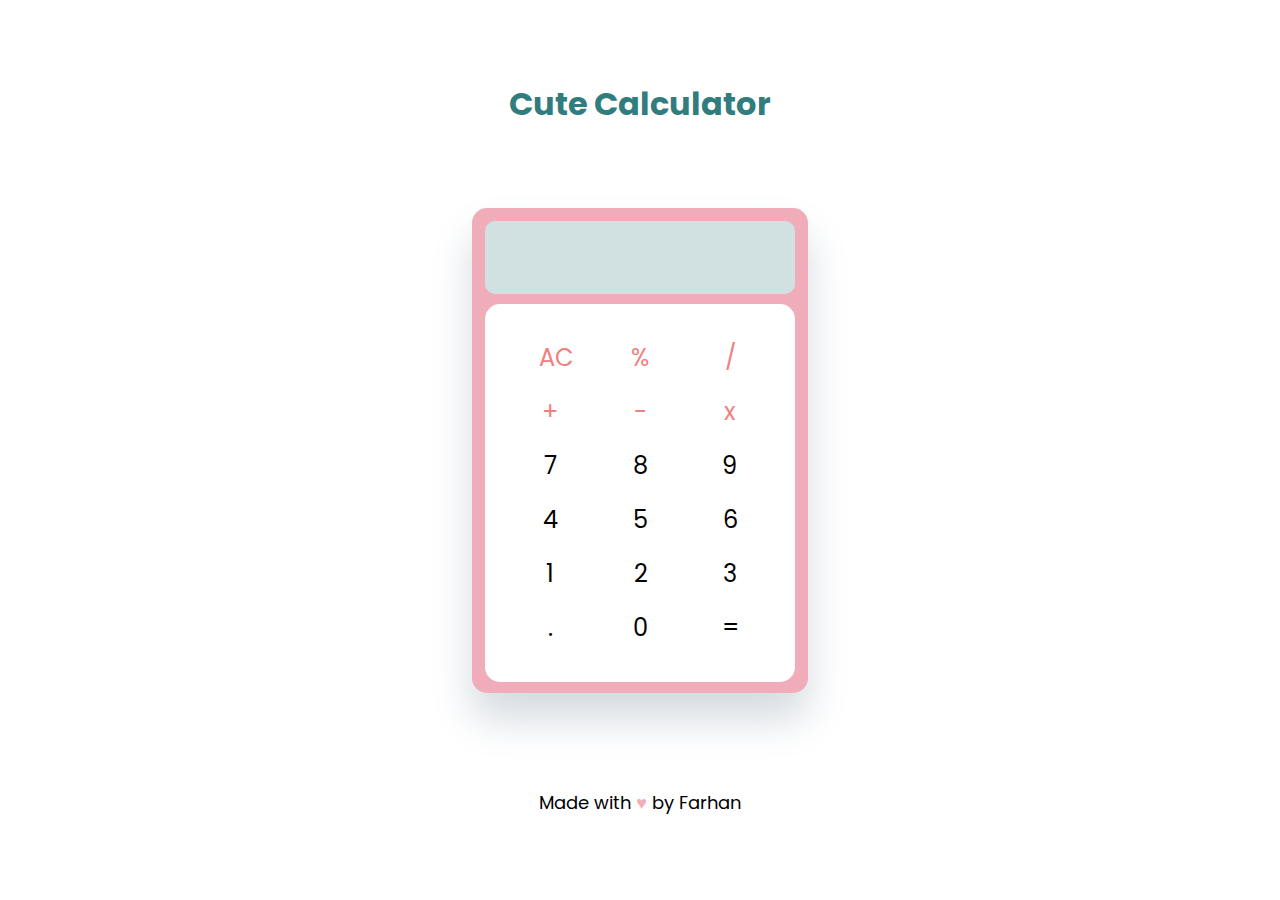
<file: index.html>
<html lang="en">
  <head>
    <meta charset="UTF-8" />
    <meta http-equiv="X-UA-Compatible" content="IE=edge" />
    <meta name="viewport" content="width=device-width, initial-scale=1.0" />
    <link rel="preconnect" href="https://fonts.gstatic.com" />
    <link
      href="https://fonts.googleapis.com/css2?family=Poppins:wght@200&family=Roboto:wght@300&display=swap"
      rel="stylesheet"
    />
    <title>Calculator</title>
    <link rel="stylesheet" href="index.css" />
    <script src="calc.js"></script>
  </head>
  <body ontouchstart="">
    <h1 class="title">Cute Calculator</h1>
    <div class="container">
      <header id="screen"></header>
      <div class="main-keys">
        <div>
          <button class="orange" onclick="clearScr()">AC</button>
          <button class="orange" onclick="sendNum('*0.01')">%</button>
          <button class="orange" onclick="sendNum('/')">/</button>
        </div>
        <div>
          <button class="orange" onclick="sendNum('+')">+</button>
          <button class="orange" onclick="sendNum('-')">-</button>
          <button class="orange" onclick="sendNum('*')">x</button>
        </div>
        <div>
          <button class="btn" onclick="sendNum('7')">7</button>
          <button class="btn" onclick="sendNum('8')">8</button>
          <button class="btn" onclick="sendNum('9')">9</button>
        </div>
        <div>
          <button class="btn" onclick="sendNum('4')">4</button>
          <button class="btn" onclick="sendNum('5')">5</button>
          <button class="btn" onclick="sendNum('6')">6</button>
        </div>
        <div>
          <button class="btn" onclick="sendNum('1')">1</button>
          <button class="btn" onclick="sendNum('2')">2</button>
          <button class="btn" onclick="sendNum('3')">3</button>
        </div>
        <div>
          <button class="btn" onclick="sendNum('.')">.</button>
          <button class="btn" onclick="sendNum('0')">0</button>
          <button onclick="equalTo()">=</button>
        </div>
      </div>
    </div>
    <p class="credit">Made with <span class="heart">&#9829;</span> by Farhan</p>
  </body>
</html>
</file>
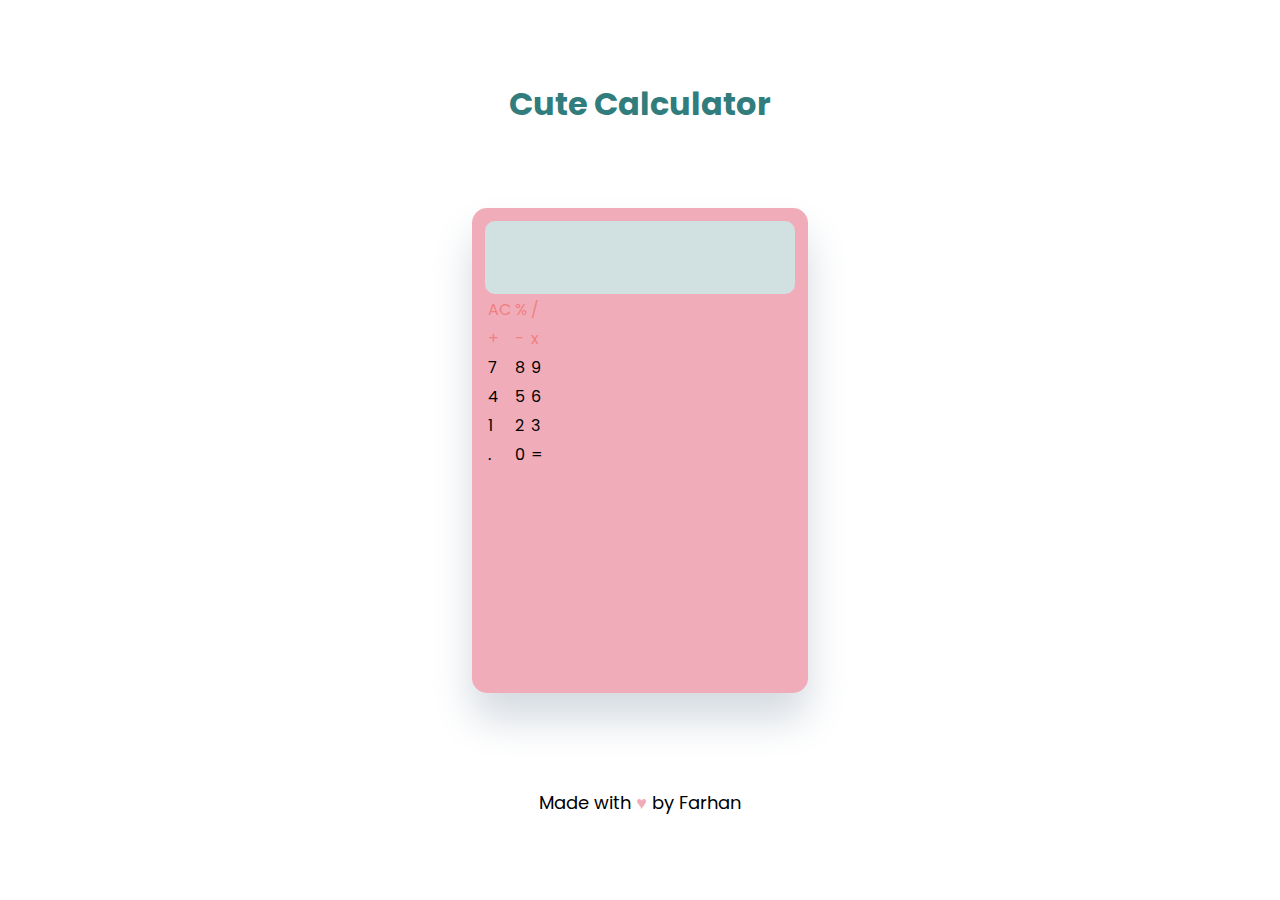
<file: legacy-calc.html>
<html lang="en">
  <head>
    <meta charset="UTF-8" />
    <meta http-equiv="X-UA-Compatible" content="IE=edge" />
    <meta name="viewport" content="width=device-width, initial-scale=1.0" />
    <link rel="preconnect" href="https://fonts.gstatic.com" />
    <link
      href="https://fonts.googleapis.com/css2?family=Poppins:wght@200&family=Roboto:wght@300&display=swap"
      rel="stylesheet"
    />
    <title>Calculator</title>
    <link rel="stylesheet" href="index.css" />
    <script src="calc.js"></script>
  </head>
  <body>
    <h1 class="title">Cute Calculator</h1>
    <div class="container">
      <header id="screen"></header>
      <table class="main-table">
        <tbody>
          <tr class="orange">
            <td onclick="clearScr()">AC</td>
            <td onclick="sendNum('*0.01')">%</td>
            <td onclick="sendNum('/')">/</td>
          </tr>
          <tr class="orange">
            <td onclick="sendNum('+')">+</td>
            <td onclick="sendNum('-')">-</td>
            <td onclick="sendNum('*')">x</td>
          </tr>
          <tr>
            <td onclick="sendNum('7')">7</td>
            <td onclick="sendNum('8')">8</td>
            <td onclick="sendNum('9')">9</td>
          </tr>
          <tr>
            <td onclick="sendNum('4')">4</td>
            <td onclick="sendNum('5')">5</td>
            <td onclick="sendNum('6')">6</td>
          </tr>
          <tr>
            <td onclick="sendNum('1')">1</td>
            <td onclick="sendNum('2')">2</td>
            <td onclick="sendNum('3')">3</td>
          </tr>
          <tr>
            <td onclick="sendNum('.')">.</td>
            <td onclick="sendNum('0')">0</td>
            <td onclick="equalTo()">=</td>
          </tr>
        </tbody>
      </table>
    </div>
    <p class="credit">Made with <span class="heart">&#9829;</span> by Farhan</p>
  </body>
</html>
</file>
<file: index.css>
html,
body {
  margin: 0;
  box-sizing: border-box;
  font-family: "Poppins", sans-serif;
  -webkit-tap-highlight-color: transparent;
}

.container {
  margin: 0 auto;
  background-color: rgb(241, 172, 186);
  box-shadow: 0 26px 41px 0 #d4dae0;
  width: 50vw;
  height: 53vh;
  padding: 0.8rem;
  border-radius: 15px;
  margin-top: 4rem;
  min-width: 260px;
  min-height: 330px;
}

.title {
  text-align: center;
  margin-top: 5rem;
  vertical-align: middle;
  color: rgb(49, 124, 124);
}

#screen {
  background-color: #d1e0e0;
  padding: 1.5rem;
  border-radius: 10px;
  margin: 0 auto;
  min-height: 2vh;
  height: 30px;
  text-align: right;
  font-size: x-large;
  font-weight: bolder;
  color: rgb(49, 124, 124);
  overflow: hidden;
}

.screenfix {
  font-size: small !important;
}

.main-keys {
  display: flex;
  margin: 0 auto;
  flex-direction: column;
  justify-content: center;
  align-items: center;
  background-color: #ffffff;
  margin-top: 10px;
  height: 42vh;
  border-radius: 15px;
}

button {
  font-family: "Poppins", sans-serif;
  width: 70px;
  align-items: center;
  vertical-align: middle;
  height: 6vh;
  margin: 0 auto;
  background-color: white;
  border-color: white;
  font-size: x-large;
  outline: none;
  border: none;
  text-align: center;
  cursor: pointer;
}

.orange {
  color: lightcoral;
}

.credit {
  text-align: center;
  margin-top: 6rem;
  font-size: large;
}

.heart {
  color: rgb(241, 172, 186);
}

button:active {
  background-color: rgb(255, 231, 236);
  border-radius: 60px;
}

@media (min-width: 40rem) {
  .container {
    width: 44vw;
    height: 51vh;
    max-width: 1000px;
    margin-top: 5rem;
    max-width: 310px;
  }

  #screen {
    padding: 1.5rem;
    border-radius: 10px;
    margin: 0 auto;
    height: 2vh;
    text-align: right;
    overflow: hidden;
    height: 25px;
  }

  button {
    margin: 0 0.5rem;
    text-align: center;
    padding: 0.5rem 1.5rem;
  }
}
</file>
